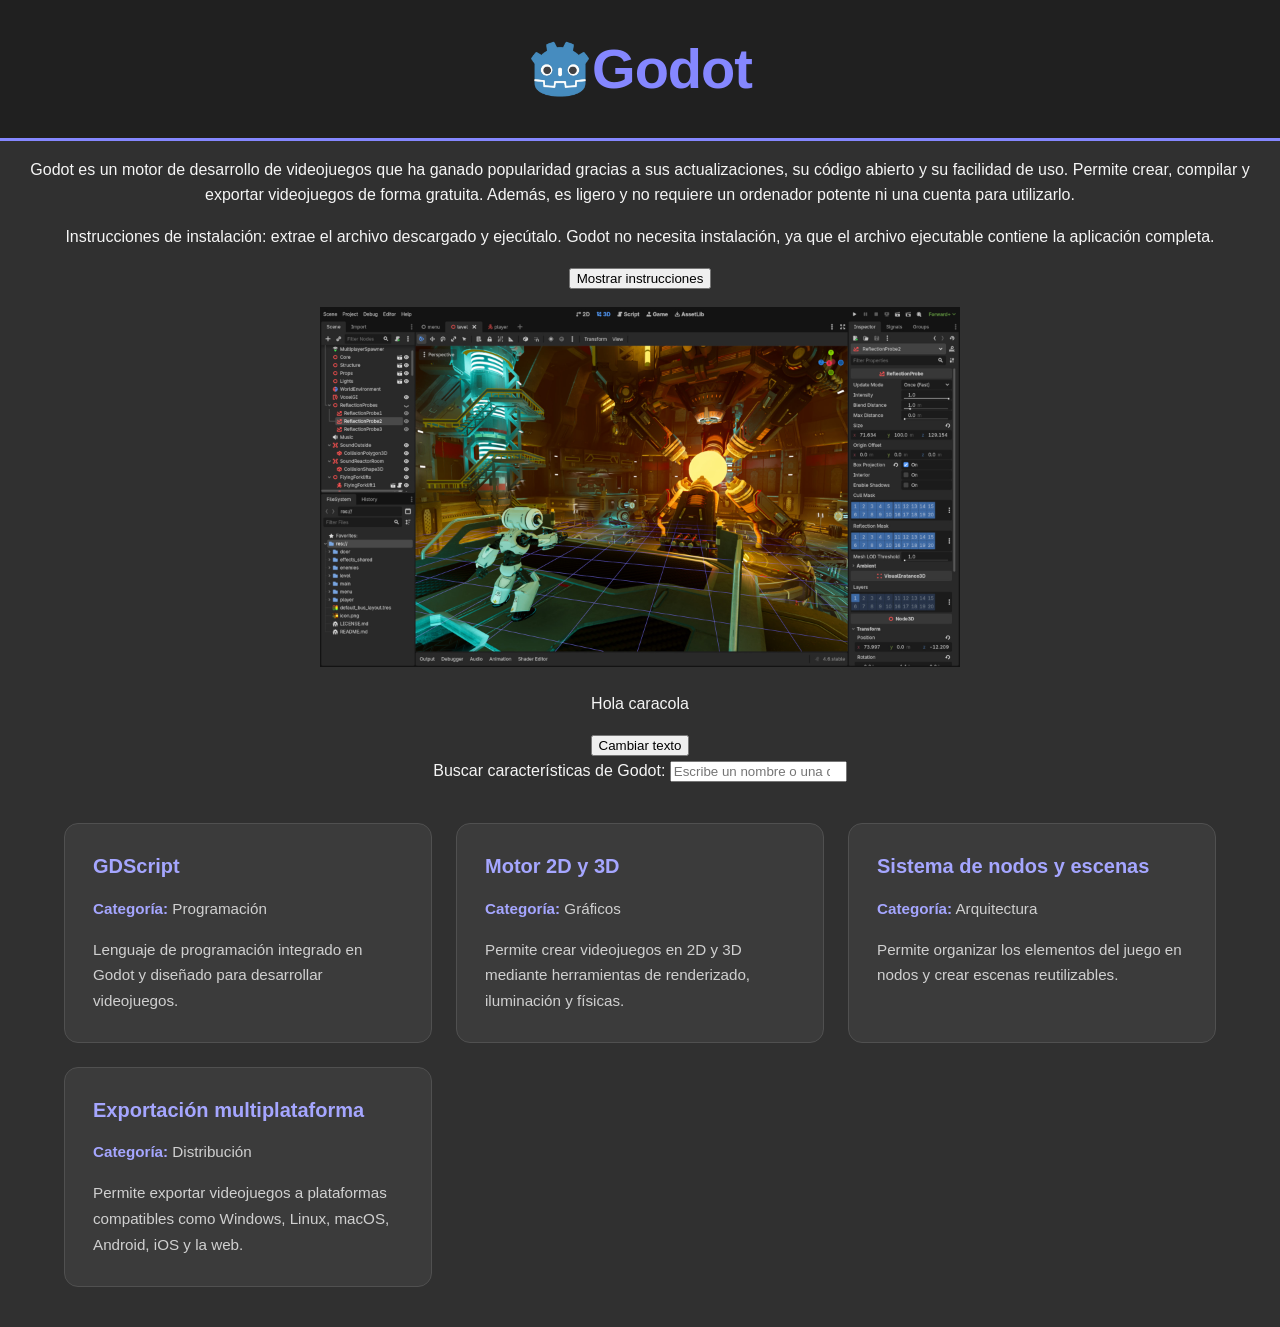
<file: pagina/index.html>
<!DOCTYPE html>
<html lang="es">
<head>
    <script type="module" src="js/sc.js"></script>
    <link href="css/st.css" rel="stylesheet" type="text/css">
    <meta charset="UTF-8">
    <meta name="viewport" content="width=device-width, initial-scale=1.0">

    <title>Godot</title>
    <link rel="icon" type="image/png" href="assets/gdlogo.png">
</head>
<body>
    <div class="banner-top">
        <img src="assets/gdlogo.png" alt="Logotipo de Godot" width="64" height="64">
        <h1>Godot</h1>
    </div>

    <p>
        Godot es un motor de desarrollo de videojuegos que ha ganado popularidad
        gracias a sus actualizaciones, su código abierto y su facilidad de uso.
        Permite crear, compilar y exportar videojuegos de forma gratuita.
        Además, es ligero y no requiere un ordenador potente ni una cuenta para utilizarlo.
    </p>

    <p id="yapyapyap">
        Instrucciones de instalación: extrae el archivo descargado y ejecútalo.
        Godot no necesita instalación, ya que el archivo ejecutable contiene
        la aplicación completa.
    </p>

    <button id="yap">Mostrar instrucciones</button>

    <p></p>

    <img
        src="assets/showcase.jpg"
        alt="Captura de un videojuego desarrollado con Godot"
        width="50%"
    >

    <p></p>

    <p id="msg">Hola caracola</p>

    <button id="down" class="center">Cambiar texto</button>

    <div class="search-container">
        <label for="feature-search">Buscar características de Godot:</label>

        <input
            type="search"
            id="feature-search"
            placeholder="Escribe un nombre o una descripción..."
        >

        <p id="search-message"></p>
    </div>

    <ul id="zalist"></ul>
</body>
</html>
</file>
<file: pagina/css/st.css>
* {
    box-sizing: border-box;
}

body {
    margin: 0;
    padding: 0;
    font-family: "Archivo Black", sans-serif;
    font-weight: 400;
    color: #f5f5f5;
    background-color: #303030;
    text-align: center;
    line-height: 1.6;
}

h1 {
    margin: 0;
    color: #8587ff;
    font-size: clamp(2rem, 5vw, 3.5rem);
    font-weight: bold;
    letter-spacing: -1px;
}

h2, h3 {
    color: #a5a6ff;
}

.banner-top {
    display: flex;
    justify-content: center;
    align-items: center;
    width: 100%;
    min-height: 120px;
    padding: 24px;
    background-color: #202020;
    border-bottom: 3px solid #8587ff;
}

#zalist {
    display: grid;
    grid-template-columns: repeat(auto-fit, minmax(min(100%, 280px), 1fr));
    gap: 24px;
    max-width: 1200px;
    margin: 40px auto;
    padding: 0 24px;
    list-style: none;
}

#zalist li {
    padding: 28px;
    background-color: #3b3b3b;
    border: 1px solid #505050;
    border-radius: 14px;
    text-align: left;
    transition: transform 0.2s ease, border-color 0.2s ease;
}

#zalist li:hover {
    transform: translateY(-5px);
    border-color: #8587ff;
    background-color: #424242;
}

#zalist li h3 {
    margin-top: 0;
    margin-bottom: 14px;
    font-size: 1.25rem;
    line-height: 1.4;
}

#zalist li p {
    margin-bottom: 0;
    color: #d0d0d0;
    font-family: Arial, sans-serif;
    font-size: 0.95rem;
    line-height: 1.7;
}

#zalist li p strong {
    color: #a5a6ff;
}

.h {
    display: none;
}

@media (max-width: 600px) {
    .banner-top {
        min-height: 90px;
        padding: 18px;
    }

    #zalist {
        gap: 16px;
        margin: 24px auto;
        padding: 0 16px;
    }

    #zalist li {
        padding: 22px;
    }
}

@media (prefers-reduced-motion: reduce) {
    #zalist li {
        transition: none;
    }

    #zalist li:hover {
        transform: none;
    }
}
</file>
